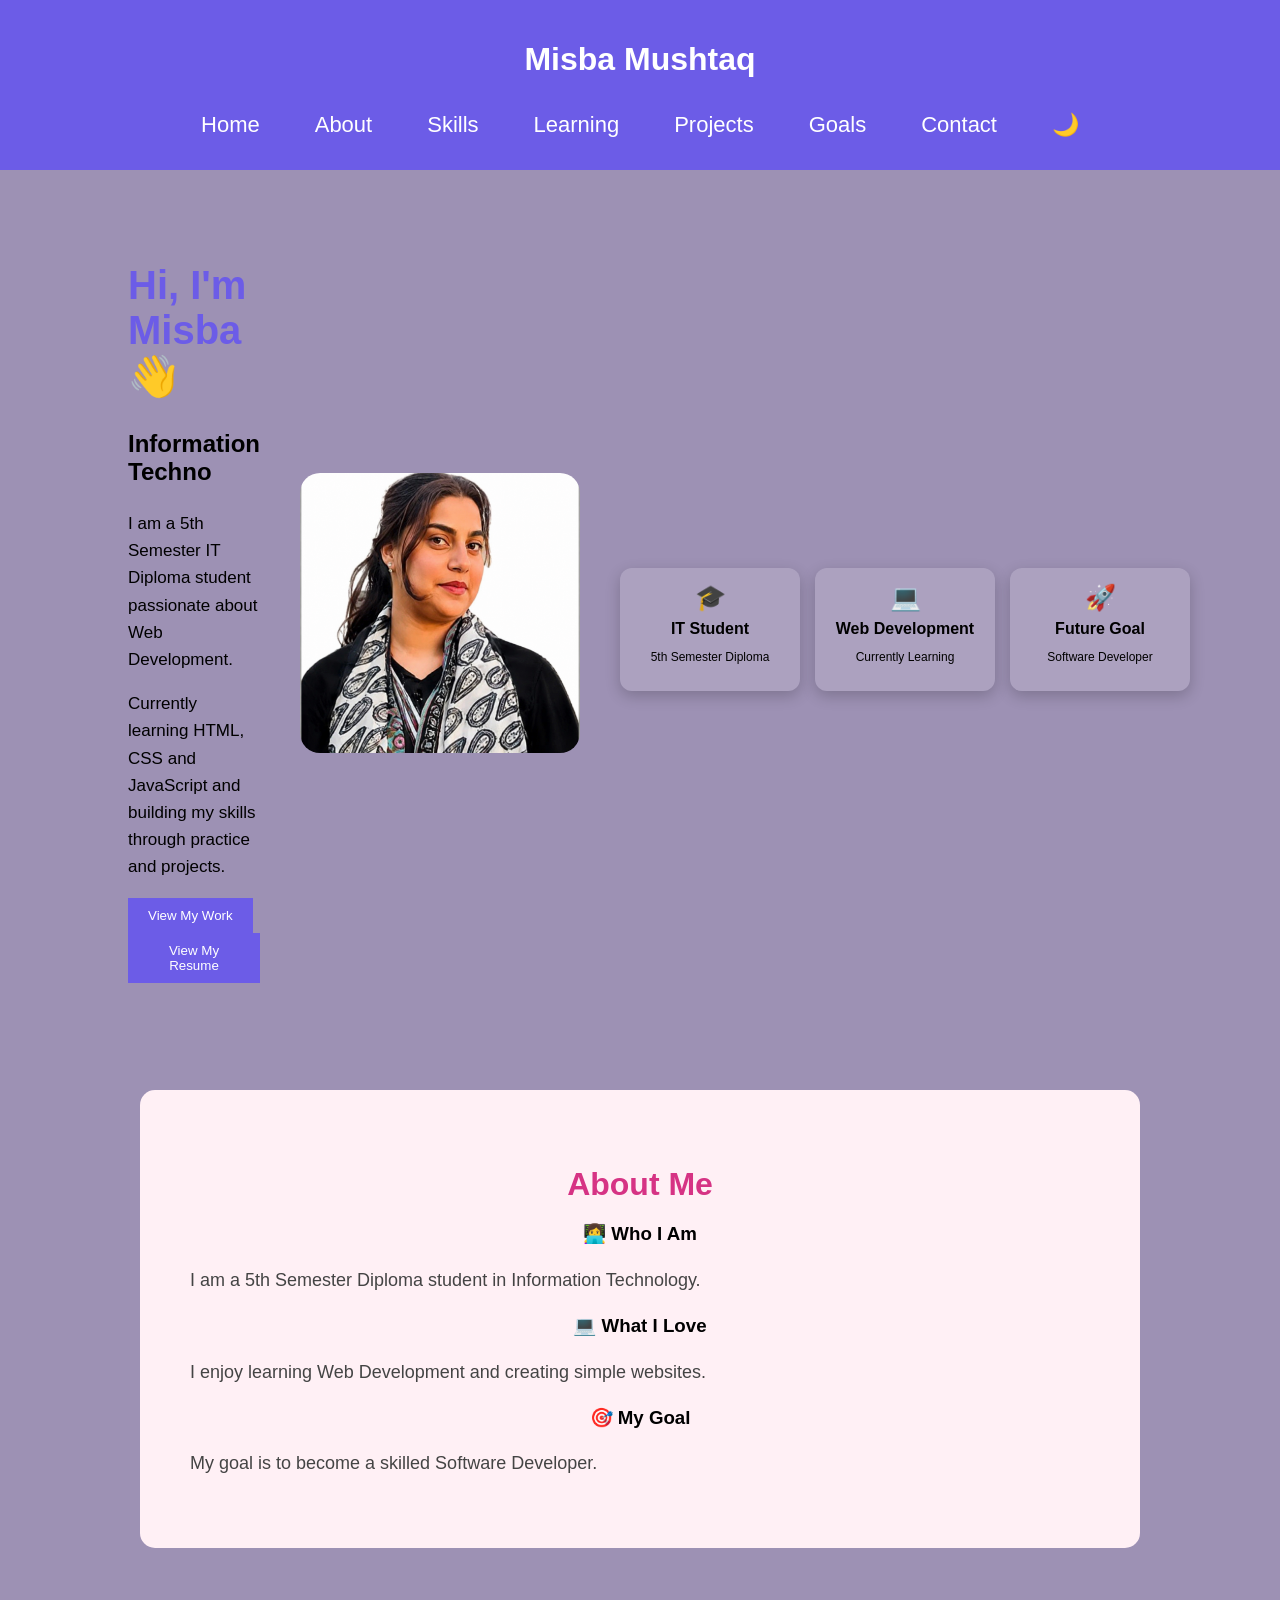
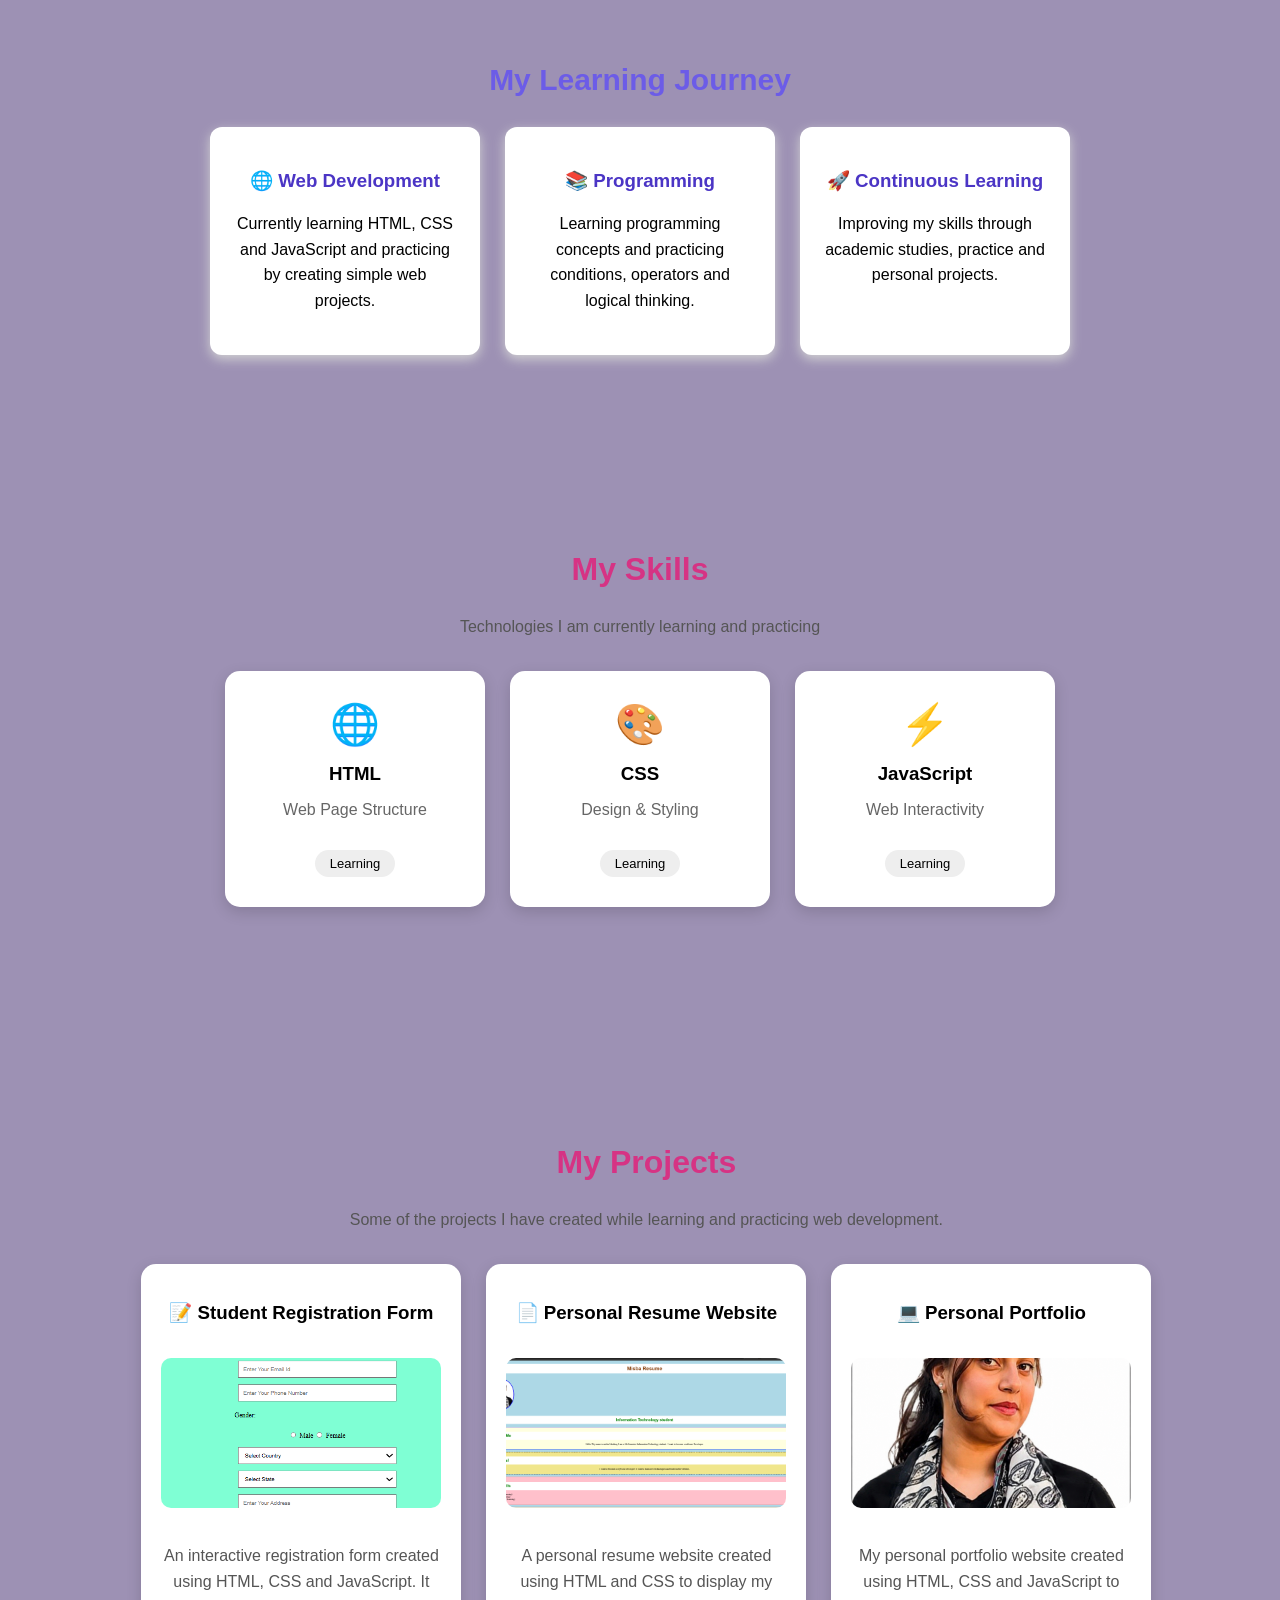
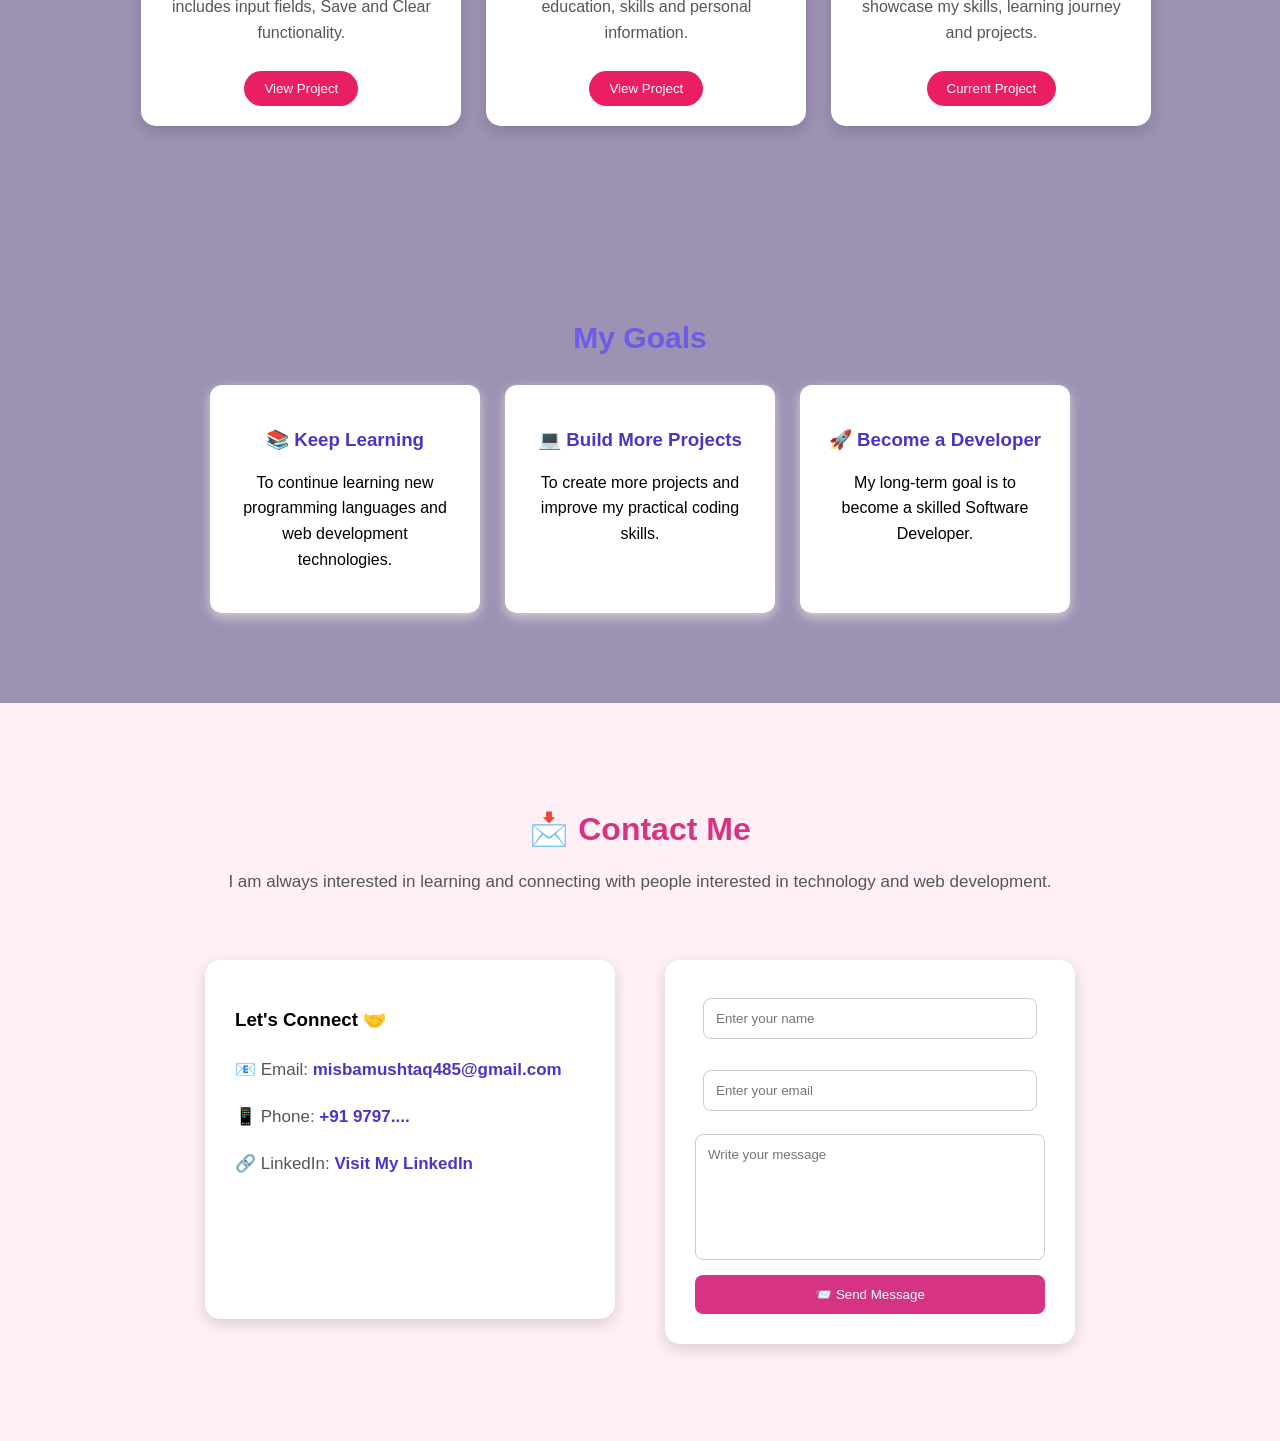
<file: index.html>
<!DOCTYPE html>
<html>

<head>
    <title>Misba Portfolio</title>

    <link rel="stylesheet" href="style.css">
</head>

<body>
    <div id="progressBar"></div>


    <header>
        <h1>Misba Mushtaq</h1>

        <nav>

    
    <button onclick="showSection('home')">Home</button>

    <button onclick="showSection('about')">About</button>

    <button onclick="showSection('skills')">Skills</button>

    <button onclick="showSection('learning')"> Learning</button>

    <button onclick="showSection('projects')">Projects</button>

    <button onclick="showSection('goals')">Goals</button>

    <button onclick="showSection('contact')">Contact</button>

    <button id="darkBtn">🌙</button>


</nav>
    </header>



    <section id="home">

    <div class="home-text">

        <h2>Hi, I'm Misba 👋</h2>

        <h3 id="typingText"></h3>

        <p>
            I am a 5th Semester IT Diploma student
            passionate about Web Development.
        </p>

        <p>
            Currently learning HTML, CSS and JavaScript
            and building my skills through practice and projects.
        </p>

        <button id="welcomeBtn">View My Work</button>
        <a href="#projects">
        <a href="resume.html" target="blank">
            <button>View My Resume</button>
        </a>

        <p id="message"></p>

    </div>


    <div class="home-image">

        <img src="profile1.png" alt="Misba Profile">

    </div>
    <div class="quick-info">

    <div>
        <span>🎓</span>
        <h4>IT Student</h4>
        <p>5th Semester Diploma</p>
    </div>

    <div>
        <span>💻</span>
        <h4>Web Development</h4>
        <p>Currently Learning</p>
    </div>

    <div>
        <span>🚀</span>
        <h4>Future Goal</h4>
        <p>Software Developer</p>
    </div>

</div>

</section>

        



    <section id="about">

    <h2>About Me</h2>

    <div class="about-container">

        <div class="about-card">
            <h3>👩‍💻 Who I Am</h3>

            <p>
                I am a 5th Semester Diploma student
                in Information Technology.
            </p>
        </div>


        <div class="about-card">
            <h3>💻 What I Love</h3>

            <p>
                I enjoy learning Web Development
                and creating simple websites.
            </p>
        </div>


        <div class="about-card">
            <h3>🎯 My Goal</h3>

            <p>
                My goal is to become a skilled
                Software Developer.
            </p>
        </div>

    </div>
    </section>
    <section id="learning">

    <h2>My Learning Journey</h2>

    <div class="learning-container">

        <div class="learning-card">
            <h3>🌐 Web Development</h3>

            <p>
                Currently learning HTML, CSS and JavaScript
                and practicing by creating simple web projects.
            </p>
        </div>


        <div class="learning-card">
            <h3>📚 Programming</h3>

            <p>
                Learning programming concepts and practicing
                conditions, operators and logical thinking.
            </p>
        </div>


        <div class="learning-card">
            <h3>🚀 Continuous Learning</h3>

            <p>
                Improving my skills through academic studies,
                practice and personal projects.
            </p>
        </div>

    </div>

</section>

</section>
<section id="skills">

    <h2>My Skills</h2>

    <p class="skills-intro">
        Technologies I am currently learning and practicing
    </p>

    <div class="skills-container">

        <div class="skill-card">
            <div class="skill-icon">🌐</div>
            <h3>HTML</h3>
            <p>Web Page Structure</p>
            <span>Learning</span>
        </div>

        <div class="skill-card">
            <div class="skill-icon">🎨</div>
            <h3>CSS</h3>
            <p>Design & Styling</p>
            <span>Learning</span>
        </div>

        <div class="skill-card">
            <div class="skill-icon">⚡</div>
            <h3>JavaScript</h3>
            <p>Web Interactivity</p>
            <span>Learning</span>
        </div>

    </div>

</section>
  <section id="projects">

    <h2>My Projects</h2>

    <p class="projects-intro">
        Some of the projects I have created while learning and practicing web development.
    </p>

    <div class="projects-container">

        <div class="project-card">

            <h3>📝 Student Registration Form</h3>

            <img src="registration.png" alt="Student Registration Form">

            <p>
                An interactive registration form created using HTML, CSS and JavaScript.
                It includes input fields, Save and Clear functionality.
            </p>

            <a href="registration.html">
                <button>View Project</button>
            </a>

        </div>


        <div class="project-card">

            <h3>📄 Personal Resume Website</h3>

            <img src="resume.png" alt="Personal Resume Website">

            <p>
                A personal resume website created using HTML and CSS
                to display my education, skills and personal information.
            </p>

            <a href="resume.html">
                <button>View Project</button>
            </a>

        </div>


        <div class="project-card">

            <h3>💻 Personal Portfolio</h3>

            <img src="profile1.png" alt="Personal Portfolio">

            <p>
                My personal portfolio website created using HTML, CSS and JavaScript
                to showcase my skills, learning journey and projects.
            </p>

            <a href="#home">
                <button>Current Project</button>
            </a>

        </div>

    </div>

</section>
</section>
<section id="goals">

    <h2>My Goals</h2>

    <div class="goals-container">

        <div class="goal-card">
            <h3>📚 Keep Learning</h3>

            <p>
                To continue learning new programming languages
                and web development technologies.
            </p>
        </div>

        <div class="goal-card">
            <h3>💻 Build More Projects</h3>

            <p>
                To create more projects and improve my
                practical coding skills.
            </p>
        </div>

        <div class="goal-card">
            <h3>🚀 Become a Developer</h3>

            <p>
                My long-term goal is to become a skilled
                Software Developer.
            </p>
        </div>

    </div>
    </section>
    

    <section id="contact">

    <h2>📩 Contact Me</h2>

    <p>
        I am always interested in learning and connecting
        with people interested in technology and web development.
    </p>

    <div class="contact-container">

        <!-- Contact Information -->

        <div class="contact-info">

            <h3>Let's Connect 🤝</h3>

            <p>
                📧 Email:
                <a href="mailto:misbamushtaq485@gmail.com">
                    misbamushtaq485@gmail.com
                </a>
            </p>

            <p>
                📱 Phone:
                <a href="tel:+91 9797.....">
                    +91 9797.... 
                </a>
            </p>

            <p>
                🔗 LinkedIn:
                <a href="https://www.linkedin.com/in/misbajaan" target="_blank">
                    Visit My LinkedIn
                </a>
            </p>

        </div>


        <!-- Contact Form -->

        <div class="contact-form">

            <input
                type="text"
                id="name"
                placeholder="Enter your name"
            >

            <input
                type="email"
                id="email"
                placeholder="Enter your email"
            >

            <textarea
                id="userMessage"
                placeholder="Write your message"
            ></textarea>

            <button id="sendBtn">
                📨 Send Message
            </button>

        </div>

    </div>

    <p id="contactMessage"></p>

</section>

    <script src="index1.js"></script>

</body>

</html>
</file>
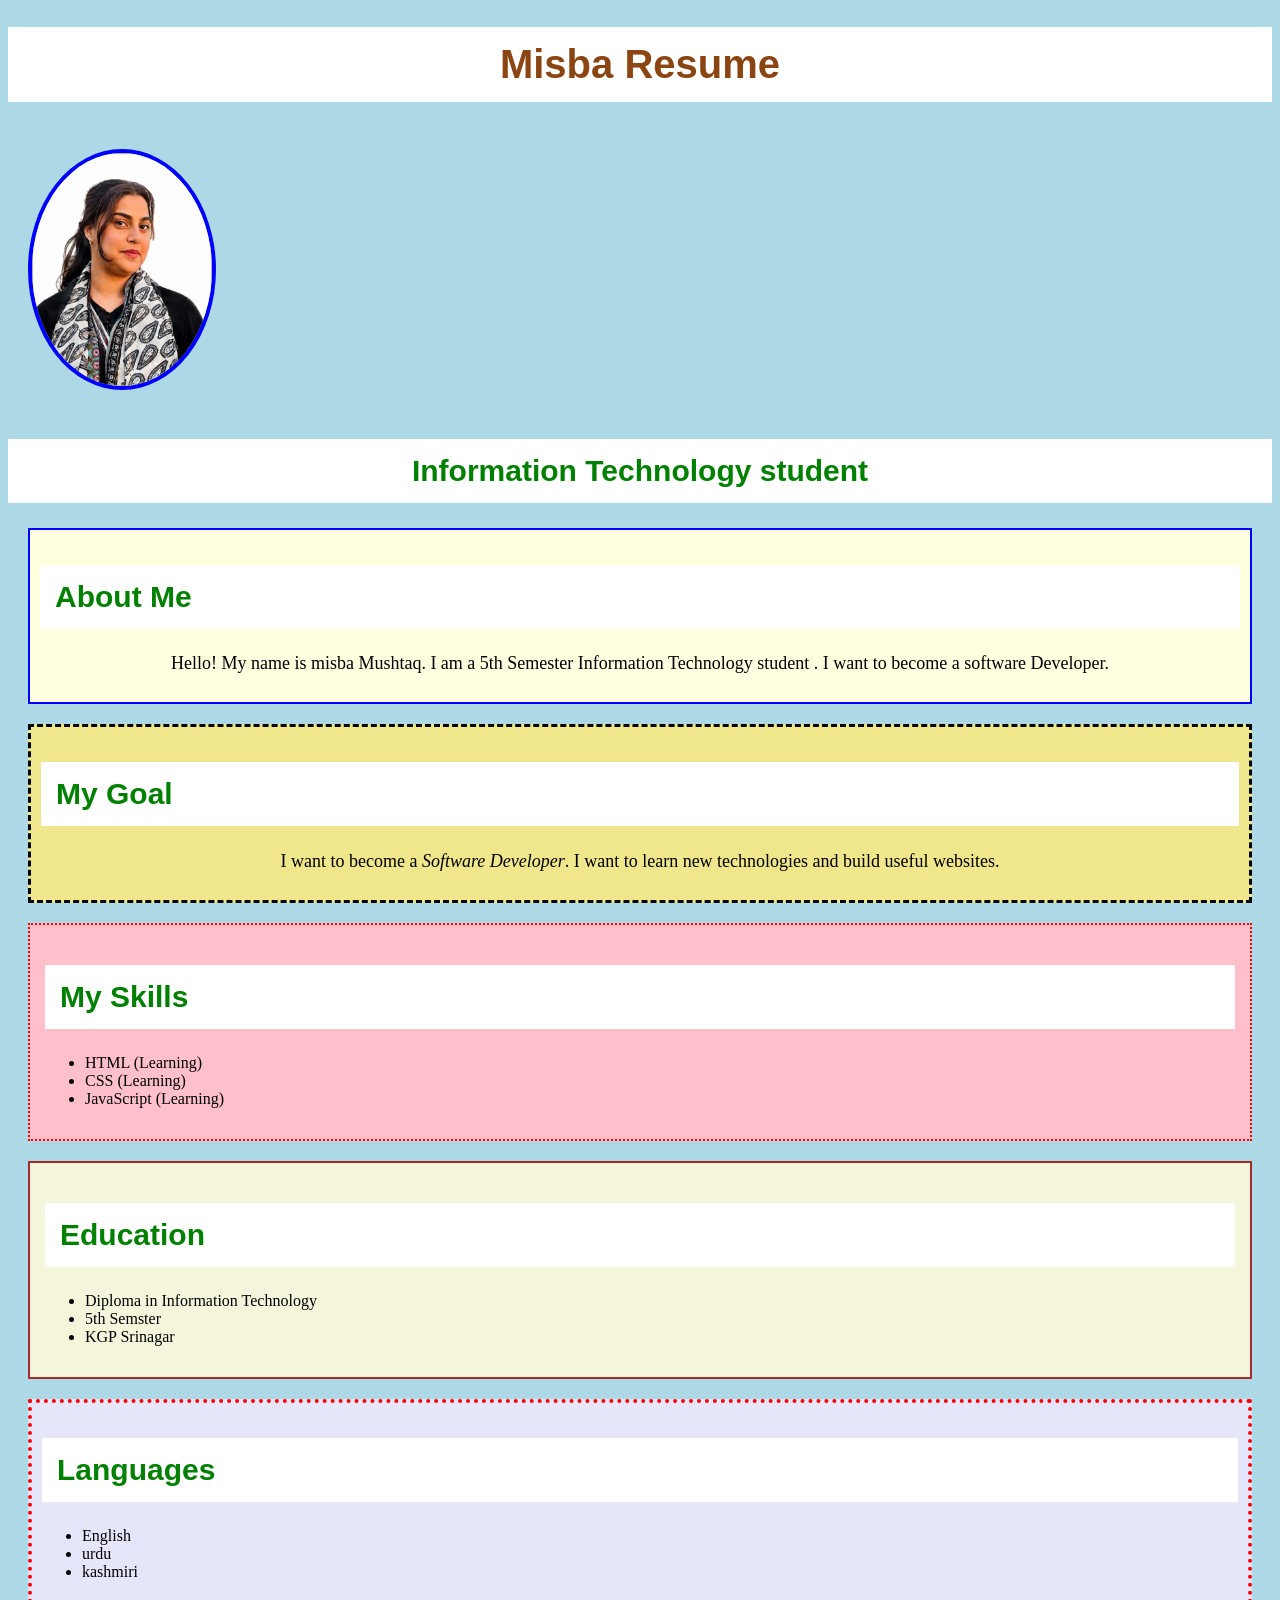
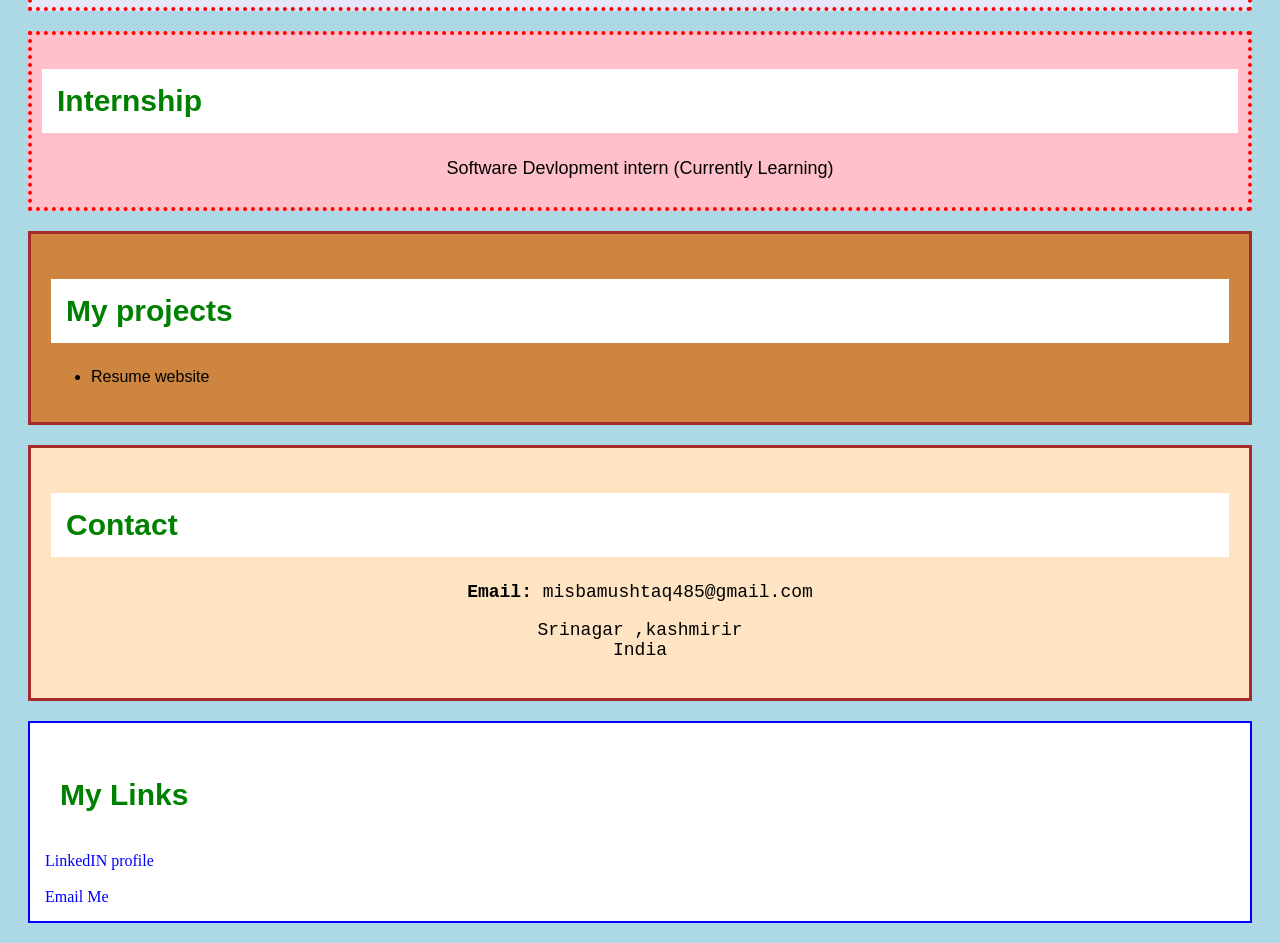
<file: resume.html>
<!DOCTYPE html>
<html>

<head>
    <title> Misba Resume</title>
    <style>
        body{
            background-color: lightblue;
        }
        h1{
            color: blue;
            text-align: center;
            font-size: 40px;
            font-family: arial;
            background-color: white;
            padding: 15px;
        }
        p{color: black;
                font-size: 18px;
                text-align: center;
        }
        h2{
            color: green;
            text-align: left;
            font-size: 30px;
            font-family: Arial;
             background-color: white;
            padding: 15px;
        }
            p{
                color: black;
                font-size: 18px;
                text-align: center;
            }
            img{
                border: 4px solid blue;
                width: 180px;
                border-radius: 50%;
                margin: 20px;
            }
            #mainheading{
                color: saddlebrown;
            }
            .about{
                background-color: lightyellow;
                border: 2px solid blue;
                padding: 10px; 
                margin: 20px;
            }
            .goal{
                background-color: khaki;
                border: 3px dashed black;
                padding: 10px; 
                margin: 20px;
            }
            .Skills{
                background-color: pink;
                border: 2px dotted red;
                padding: 15px; 
                margin: 20px; 
            }
            .Education{
                background-color: beige;
                border: 2px solid brown;
                padding: 15px; 
                margin: 20px;
                text-align: calc();
            }
            .contact{
                font-family: 'Courier New', Courier, monospace;
                 color: white;
                background-color: bisque;
                border: 3px solid brown;
                padding: 20px; 
                margin: 20px;
            }
            .Languages{
                font-family: 'Times New Roman', Times, serif;
                background-color: lavender;
                border: 4px dotted red;
                padding: 10px; 
                margin: 20px;
            }
            .Internship{
                font-family: Verdana, Geneva, Tahoma, sans-serif;
                background-color: pink;
                border: 4px dotted red;
                padding: 10px; 
                margin: 20px;
            }
            .projects{
                font-family:  sans-serif;
                background-color: peru;
              border: 3px solid brown;
            padding: 20px; 
                margin: 20px
            }
            .Links{
                font-family: 'Times New Roman', serif;
                background-color: white;
                border: 2px solid blue;
                padding: 15px; 
                margin: 20px; 
            }
            a{
                color: blue;
                text-decoration: none;
            }
    </style>
</head>
<body>
    <h1 id="mainheading">Misba Resume</h1>
    <img src="profile1.png" alt="Misba profile" width="180">
    <h2 style="text-align: center;">Information Technology student</h2>
<div class="about">
    <h2>About Me</h2>

    <p>
        Hello! My name is misba Mushtaq.
        I am a 5th Semester Information Technology student .
        I want to become a software Developer.
    </p>
</div>
<div class="goal">
    <h2>My Goal</h2>

    <p>
        I want to become a <i>Software Developer</i>.
        I want to learn new technologies and build useful websites.
    </p>
</div>
<div class="Skills">
    <h2>My Skills</h2>
    <ul>
        <li>HTML (Learning)</li>
        <li>CSS (Learning)</li>
        <li>JavaScript (Learning)</li>
    </ul>
</div>
    <div class="Education">
    <h2>Education</h2>
    <ul>
        <li>Diploma in Information Technology</li>
        <li>5th Semster</li>
        <li>KGP Srinagar</li>
    </ul>
    </div>
    <div class="Languages">
    <h2>Languages</h2>
    <ul>
        <li>English</li>
        <li>urdu</li>
        <li>kashmiri</li>
    </ul>
    </div>
    <div class="Internship">
    <h2>Internship</h2>
    
    <p> 
        Software Devlopment intern (Currently Learning)
    </p>
    </div>
    <div class="MY projects">
    <h2>My projects</h2>
    <ul>
        <li>Resume website</li>
    </ul>
    </div>
    <div class="contact">
    <h2>Contact</h2>
    <p>
        <b>Email:</b> misbamushtaq485@gmail.com
    </p>
    <p>
        Srinagar ,kashmirir
        <br>
        India
    </p>
</div>
<div class="Links">
    <h2>My Links</H2>
        <a href="https:www.linkedin.com/in/misbajaan">
            LinkedIN profile
        </a>
        <br><br>
        <a href="mailto:misbamushtaq485@gmail.com">
            Email Me
        </a>
        </div>
        
</body>
</html>
</file>
<file: style.css>
body {
    font-family: Verdana, Geneva, Tahoma, sans-serif;
    margin: 0;
    background-color: #9d91b4;
}
header {
    position: sticky;
    top: 0;
    z-index: 1000;
}
nav button {
    font-size: 22px;
    padding: 12px 20px;
}
nav a {
    font-size: 22px;
    padding: 12px 20px;
}
nav {
    display: flex;
    justify-content: center;
    gap: 15px;
}
img{
    width: 180px;
    border-radius: 50%;
    height: 180px;
}
#home {
    min-height: 500px;
    display: flex;
    align-items: center;
    justify-content: space-around;
    gap: 40px;
    padding: 60px 10%;
    text-align: left;
}

.home-text {
    max-width: 500px;
}

.home-text h2 {
    font-size: 40px;
}

.home-text h3 {
    font-size: 24px;
}

.home-text p {
    font-size: 17px;
    line-height: 1.6;
}

.home-image img {
    width: 280px;
    height: 280px;
    object-fit: cover;
    border-radius: 20px;
}
#about {
    background-color: #fff0f5;
    padding: 50px;
    text-align: center;
    border-radius: 15px;
    margin: 30px auto;
    max-width: 900px;
}

#about h2 {
    color: #d63384;
    font-size: 32px;
    margin-bottom: 20px;
}

#about p {
    color: #444;
    font-size: 18px;
    line-height: 1.8;
    text-align: left;
}
#learning {
    width: 80%;
    margin: 50px auto;
    padding: 40px 20px;
    text-align: center;
}

.learning-container {
    display: flex;
    justify-content: center;
    gap: 25px;
}
.learning-card:hover{
    transform: translateY(-10px);
}

.learning-card {
    transition: 0.3s;
    background-color: white;
    width: 220px;
    padding: 25px;
    border-radius: 12px;
    box-shadow: 0 4px 12px lightgray;
}

.learning-card h3 {
    color: #4b35c5;
}

.learning-card p {
    line-height: 1.6;
}
#skills {
    padding: 50px;
    text-align: center;
}

#skills h2 {
    color: #d63384;
    font-size: 32px;
    margin-bottom: 30px;
}

.skills-container {
    display: flex;
    justify-content: center;
    gap: 25px;
    flex-wrap: wrap;
}

.skill-box {
    background-color: #fff0f5;
    width: 200px;
    padding: 25px;
    border-radius: 15px;
    box-shadow: 0 4px 10px #ccc;
}

.skill-box h3 {
    color: #724b5f;
}

.skill-box p {
    color: #7b6262;
}
/* Projects Section */

#projects {
    padding: 50px;
    text-align: center;
}

#projects h2 {
    color: #d63384;
    font-size: 32px;
    margin-bottom: 30px;
}

.projects-container {
    display: flex;
    justify-content: center;
    gap: 30px;
    flex-wrap: wrap;
}

.project {
    background-color: #fff0f5;
    width: 300px;
    padding: 20px;
    border-radius: 15px;
    box-shadow: 0 4px 10px #ccc;
}

.project img {
    width: 100%;
    height: 180px;
    object-fit: contain;
    border-radius: 10px;
    margin: 15px auto;
    border-radius: 15px;
}

.project h3 {
    color: #d63384;
}

.project p {
    color: #555;
    line-height: 1.6;
}

.project button {
    background-color: #d63384;
    color: white;
    border: none;
    padding: 10px 20px;
    border-radius: 8px;
    cursor: pointer;
}

.project button:hover {
    background-color: #ad1457;
}
#projects {
    width: 85%;
    margin: 50px auto;
    padding: 40px 20px;
    text-align: center;
}

.projects-container {
    display: flex;
    justify-content: center;
    gap: 25px;
    flex-wrap: wrap;
}

.project-card {
    background-color: white;
    width: 280px;
    border-radius: 12px;
    overflow: hidden;
    box-shadow: 0 4px 12px lightgray;
}

.project-card img {
    width: 100%;
    height: 180px;
    object-fit: cover;
}

.project-content {
    padding: 20px;
}

.project-content h3 {
    color: #4b35c5;
}

.project-content p {
    line-height: 1.5;
}
#goals {
    width: 80%;
    margin: 50px auto;
    padding: 40px 20px;
    text-align: center;
}

.goals-container {
    display: flex;
    justify-content: center;
    gap: 25px;
    flex-wrap: wrap;
}

.goal-card {
    background-color: white;
    width: 220px;
    padding: 25px;
    border-radius: 12px;
    box-shadow: 0 4px 12px lightgray;
}

.goal-card h3 {
    color: #4b35c5;
}

.goal-card p {
    line-height: 1.6;
}
#contact {
    background-color: #fff0f5;
    padding: 50px;
    text-align: center;
    margin-top: 30px;
}

#contact h2 {
    color: #d63384;
    font-size: 32px;
    margin-bottom: 20px;
}

#contact p {
    color: #555;
    font-size: 17px;
    line-height: 1.6;
}

.contact-info {
    margin: 25px 0;
}

.contact-info a {
    color: #d63384;
    text-decoration: none;
    font-weight: bold;
}

.contact-form {
    margin-top: 25px;
}

.contact-form input {
    padding: 12px;
    margin: 8px;
    border: 1px solid #d63384;
    border-radius: 8px;
}

#sendBtn {
    padding: 12px 20px;
    background-color: #d63384;
    color: white;
    border: none;
    border-radius: 8px;
    cursor: pointer;
}

#sendBtn:hover {
    background-color: #ad1457;
}

#contactMessage {
    color: #d63384;
    font-weight: bold;
}
.dark-mode{
    background-color: #222;
    color:white;
}
header {
    background-color: #6c5ce7;
    color: white;
    padding: 20px;
    text-align: center;
}


nav a {
    color: white;
    text-decoration: none;
    margin: 15px;
}


section {
    padding: 30px 20px;
    text-align: center;
}


h2 {
    color: #6c5ce7;
}


button {
    padding: 10px 20px;
    background-color: #6c5ce7;
    color: white;
    border: none;
    cursor: pointer;
}


button:hover {
    background-color: #4834d4;
}


.skills-container {
    display: flex;
    justify-content: center;
    gap: 20px;
}


.skill {
    background-color: white;
    padding: 20px;
    width: 150px;
    border-radius: 10px;
}


.project {
    background-color: white;
    margin: 20px auto;
    padding: 20px;
    width: 60%;
    border-radius: 10px;
}


input {
    padding: 10px;
    margin: 10px;
}
section h2{
    font-size: 30px;
    margin-bottom: 30px;
}
.about-card,
.learning-card,
.skill-card,
.goal-card,
.project-card{
    transition: 0.3s;
}
.about-card:hover,
.learning-card:hover,
.skill-card:hover,
.goal-card:hover,
.project-card:hover{
    transform: translateY(-8px);
}
#skills {
    padding: 80px 10%;
    text-align: center;
}

.skills-intro {
    margin-bottom: 35px;
    color: #555;
}

.skills-container {
    display: flex;
    justify-content: center;
    gap: 25px;
    flex-wrap: wrap;
}

.skill-card {
    width: 220px;
    padding: 30px 20px;
    background: white;
    border-radius: 15px;
    box-shadow: 0 5px 15px rgba(0,0,0,0.15);
    transition: 0.4s;
}

.skill-card:hover {
    transform: translateY(-12px);
    box-shadow: 0 12px 25px rgba(0,0,0,0.25);
}

.skill-icon {
    font-size: 40px;
    margin-bottom: 15px;
}

.skill-card h3 {
    margin: 10px;
}

.skill-card p {
    color: #666;
}

.skill-card span {
    display: inline-block;
    margin-top: 15px;
    padding: 6px 15px;
    border-radius: 20px;
    background: #eee;
    font-size: 13px;
}
#projects {
    padding: 80px 8%;
    text-align: center;
}

.projects-intro {
    margin-bottom: 35px;
    color: #555;
}

.projects-container {
    display: flex;
    justify-content: center;
    gap: 25px;
    flex-wrap: wrap;
}

.project-card {
    width: 280px;
    background: white;
    padding: 20px;
    border-radius: 15px;
    box-shadow: 0 5px 15px rgba(0,0,0,0.15);
    transition: 0.4s;
}

.project-card:hover {
    transform: translateY(-12px);
    box-shadow: 0 12px 25px rgba(0,0,0,0.25);
}

.project-card img {
    width: 100%;
    height: 150px;
    object-fit: cover;
    border-radius: 10px;
    margin: 15px 0;
}

.project-card p {
    line-height: 1.6;
    color: #555;
}

.project-card button {
    margin-top: 10px;
    padding: 10px 20px;
    border: none;
    border-radius: 20px;
    background: #e91e63;
    color: white;
    cursor: pointer;
}

.project-card button:hover {
    transform: scale(1.05);
}
#contact {
    padding: 80px 10%;
    text-align: center;
}

.contact-container {
    display: flex;
    justify-content: center;
    gap: 50px;
    margin-top: 40px;
    flex-wrap: wrap;
}

.contact-info,
.contact-form {
    width: 350px;
    padding: 30px;
    background: white;
    border-radius: 15px;
    box-shadow: 0 5px 15px rgba(0,0,0,0.15);
}

.contact-info {
    text-align: left;
}

.contact-info h3 {
    margin-bottom: 25px;
}

.contact-info p {
    margin: 20px 0;
}

.contact-info a {
    color: #4b35c5;
    text-decoration: none;
}

.contact-form {
    display: flex;
    flex-direction: column;
    gap: 15px;
}

.contact-form input,
.contact-form textarea {
    padding: 12px;
    border: 1px solid #ccc;
    border-radius: 8px;
    font-family: inherit;
}

.contact-form textarea {
    height: 100px;
    resize: none;
}

.contact-form button {
    padding: 12px;
    border: none;
    border-radius: 20px;
    background: #e91e63;
    color: white;
    cursor: pointer;
}

.contact-form button:hover {
    transform: scale(1.05);
}
button {
    transition: 0.3s;
}

button:hover {
    transform: translateY(-3px);
    box-shadow: 0 5px 10px lightgray;
}
.dark-mode {
    background-color: #1f1f2e;
    color: white;
}
.dark-mode .about-card{
    background-color: #3b3b68;
    color: white;
}
dark-mode .about-card h3{
    color: white;
}
dark-mode .about-card p{
    color: brown;
}
.dark-mode .learning-card,
.dark-mode .skill-card,
.dark-mode .goal-card,
.dark-mode .project-card,
.dark-mode .contact-info,
.dark-mode .contact-form {
    background-color: #2d2d40;
    color: white;
}
.dark-mode p {
    color: #dddddd;
}
.dark-mode h2,
.dark-mode h3{
    color:#f5f5f5
}
.dark-mode #about p{
    color: white;
}
.dark-mode #about h2,
.dark-mode #about h3{
    color: white;
}
section {
    
    transition: 1s;
}

section.show {
    opacity: 1;
    transform: translateY(0);
}
.project-card {
    transition: 0.3s;
}

.project-card:hover {
    transform: translateY(-10px);
    box-shadow: 0 10px 25px rgba(0, 0, 0, 0.3);
}
.skill-card {
    transition: 0.3s;
}

.skill-card:hover {
    transform: translateY(-8px) scale(1.03);
    box-shadow: 0 10px 25px rgba(0, 0, 0, 0.3);
}
.skill-card:hover .progress {
    transform: scaleX(1.05);
}
.progress {
    transition: 0.5s;
}
.quick-info {
    display: flex;
    gap: 15px;
    margin-top: 30px;
}

.quick-info div {
    padding: 15px;
    width: 150px;
    text-align: center;
    border-radius: 12px;
    background: rgba(255, 255, 255, 0.15);
    box-shadow: 0 5px 15px rgba(0,0,0,0.2);
    transition: 0.3s;
}

.quick-info div:hover {
    transform: translateY(-8px);
}

.quick-info span {
    font-size: 25px;
}

.quick-info h4 {
    margin: 8px 0;
}

.quick-info p {
    font-size: 12px;
}
#progressBar {
    position: fixed;
    top: 0;
    left: 0;
    height: 5px;
    width: 0%;
    background: #ff4f9a;
    z-index: 9999;
}
</file>
